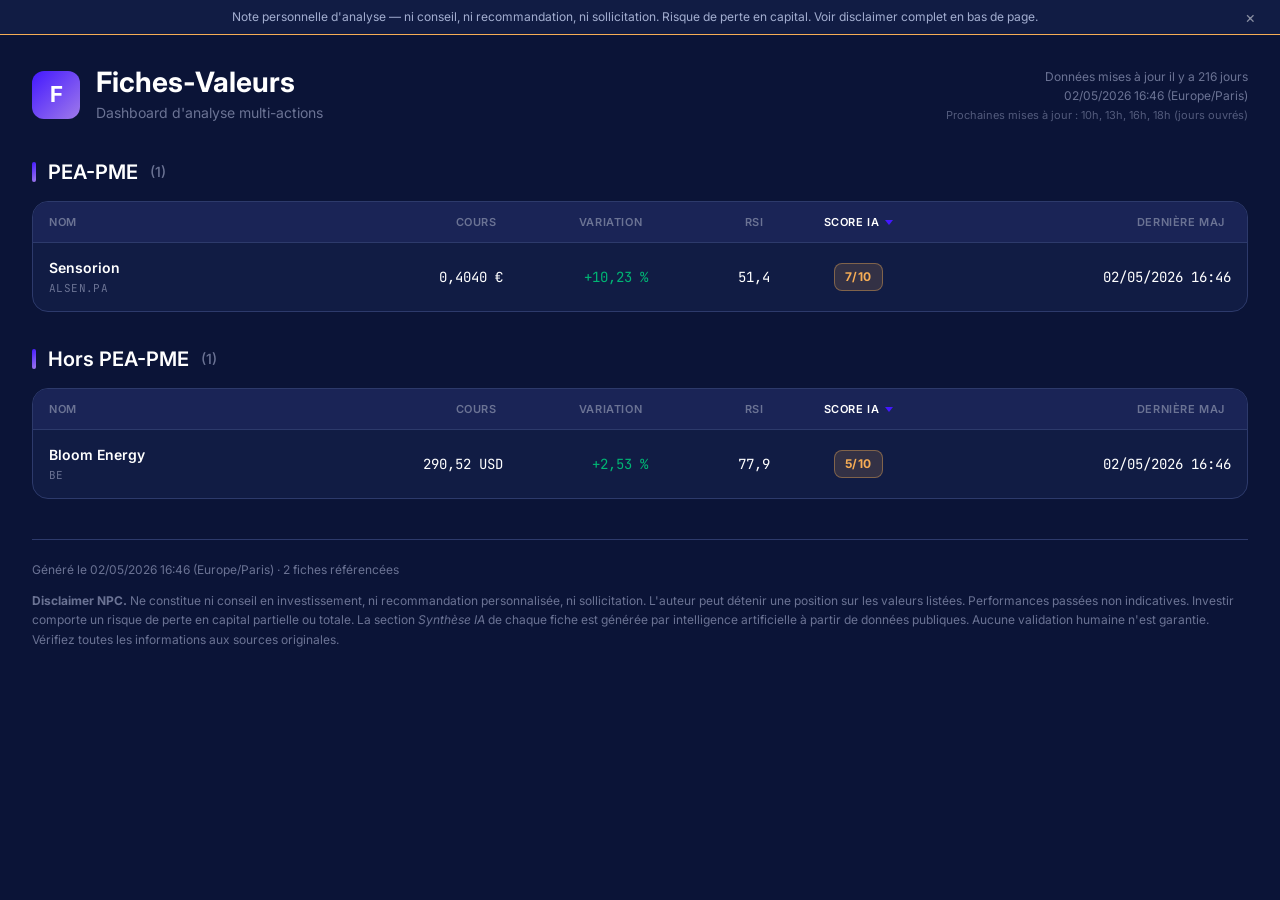
<file: docs/index.html>
<!doctype html>
<html lang="fr">
<head>
    <meta charset="utf-8">
    <meta name="viewport" content="width=device-width, initial-scale=1">
    <title>Fiches-Valeurs — Dashboard d'analyse</title>
    <link rel="icon" type="image/svg+xml" href="data:image/svg+xml,%3Csvg xmlns='http://www.w3.org/2000/svg' viewBox='0 0 100 100'%3E%3Crect width='100' height='100' rx='20' fill='%234318ff'/%3E%3Ctext x='50' y='68' font-family='Inter,sans-serif' font-size='60' font-weight='700' fill='white' text-anchor='middle'%3EF%3C/text%3E%3C/svg%3E">

    <link rel="preconnect" href="https://fonts.googleapis.com">
    <link rel="preconnect" href="https://fonts.gstatic.com" crossorigin>
    <link href="https://fonts.googleapis.com/css2?family=Inter:wght@400;500;600;700&family=JetBrains+Mono:wght@400;500;600;700&display=swap" rel="stylesheet">

    <link rel="stylesheet" href="style.css">
</head>
<body class="page-index">

<header class="disclaimer-top" id="disclaimer-top">
    <span class="disclaimer-top-text">Note personnelle d'analyse — ni conseil, ni recommandation, ni sollicitation. Risque de perte en capital. Voir disclaimer complet en bas de page.</span>
    <button class="disclaimer-top-close" id="disclaimer-top-close" type="button" aria-label="Fermer le bandeau">×</button>
</header>

<main class="index-main">
    <header class="index-header">
        <div class="index-logo">
            <div class="logo-mark">F</div>
            <div>
                <h1>Fiches-Valeurs</h1>
                <div class="index-subtitle">Dashboard d'analyse multi-actions</div>
            </div>
        </div>
        <div class="index-meta">
            <div id="updated-relative" data-iso="2026-05-02T16:46:59+02:00">Données mises à jour</div>
            <div class="updated">02/05/2026 16:46 (Europe/Paris)</div>
            <div class="next-updates">Prochaines mises à jour : 10h, 13h, 16h, 18h (jours ouvrés)</div>
        </div>
    </header>


    <section class="index-section">
        <h2><span class="acc"></span>PEA-PME <span class="count">(1)</span></h2>
            <table class="index-table">
        <thead>
            <tr>
                <th data-sort-key="nom" data-sort-type="text">Nom</th>
                <th data-sort-key="price" data-sort-type="num">Cours</th>
                <th data-sort-key="change" data-sort-type="num">Variation</th>
                <th data-sort-key="rsi" data-sort-type="num">RSI</th>
                <th data-sort-key="score" data-sort-type="num" class="sort-active sort-desc">Score IA</th>
                <th data-sort-key="updated" data-sort-type="text">Dernière maj</th>
            </tr>
        </thead>
        <tbody>
            <tr class="index-row" data-href="ALSEN.html">
                <td class="cell-name">
                    <div class="name-line">Sensorion</div>
                    <div class="name-ticker mono">ALSEN.PA</div>
                </td>
                <td class="cell-price mono" data-sort-value="0.404">0,4040 €</td>
                <td class="cell-change mono up" data-sort-value="10.231923601637117">+10,23 %</td>
                <td class="cell-rsi mono" data-sort-value="51.36990117070885">51,4</td>
                <td class="cell-score" data-sort-value="7">
                    <span class="score-pill score-modere">7/10</span>
                </td>
                <td class="cell-updated mono" data-sort-value="2026-05-02T16:46:59+02:00">02/05/2026 16:46</td>
            </tr>
        </tbody>
    </table>

    </section>

    <section class="index-section">
        <h2><span class="acc"></span>Hors PEA-PME <span class="count">(1)</span></h2>
            <table class="index-table">
        <thead>
            <tr>
                <th data-sort-key="nom" data-sort-type="text">Nom</th>
                <th data-sort-key="price" data-sort-type="num">Cours</th>
                <th data-sort-key="change" data-sort-type="num">Variation</th>
                <th data-sort-key="rsi" data-sort-type="num">RSI</th>
                <th data-sort-key="score" data-sort-type="num" class="sort-active sort-desc">Score IA</th>
                <th data-sort-key="updated" data-sort-type="text">Dernière maj</th>
            </tr>
        </thead>
        <tbody>
            <tr class="index-row" data-href="BE.html">
                <td class="cell-name">
                    <div class="name-line">Bloom Energy</div>
                    <div class="name-ticker mono">BE</div>
                </td>
                <td class="cell-price mono" data-sort-value="290.52">290,52 USD</td>
                <td class="cell-change mono up" data-sort-value="2.5268210050818634">+2,53 %</td>
                <td class="cell-rsi mono" data-sort-value="77.88611055232984">77,9</td>
                <td class="cell-score" data-sort-value="5">
                    <span class="score-pill score-modere">5/10</span>
                </td>
                <td class="cell-updated mono" data-sort-value="2026-05-02T16:46:59+02:00">02/05/2026 16:46</td>
            </tr>
        </tbody>
    </table>

    </section>

    <footer class="page-footer">
        <div>Généré le 02/05/2026 16:46 (Europe/Paris) · 2 fiches référencées</div>
        <div style="margin-top:12px">
            <strong>Disclaimer NPC.</strong> Ne constitue ni conseil en investissement, ni recommandation personnalisée, ni sollicitation. L'auteur peut détenir une position sur les valeurs listées. Performances passées non indicatives. Investir comporte un risque de perte en capital partielle ou totale. La section <em>Synthèse IA</em> de chaque fiche est générée par intelligence artificielle à partir de données publiques. Aucune validation humaine n'est garantie. Vérifiez toutes les informations aux sources originales.
        </div>
    </footer>
</main>

<script>
document.addEventListener('DOMContentLoaded', () => {
    // Bandeau disclaimer dismissable
    const DISCLAIMER_KEY = 'disclaimer-dismissed-v1';
    const banner = document.getElementById('disclaimer-top');
    const closeBtn = document.getElementById('disclaimer-top-close');
    if (banner && closeBtn) {
        try {
            if (localStorage.getItem(DISCLAIMER_KEY) === 'true') banner.classList.add('is-hidden');
        } catch (_) {}
        closeBtn.addEventListener('click', () => {
            banner.classList.add('is-hidden');
            try { localStorage.setItem(DISCLAIMER_KEY, 'true'); } catch (_) {}
        });
    }

    // Horodatage relatif
    const rel = document.getElementById('updated-relative');
    if (rel && rel.dataset.iso) {
        const generated = new Date(rel.dataset.iso);
        if (!isNaN(generated.getTime())) {
            const diffMin = Math.max(0, Math.floor((Date.now() - generated.getTime()) / 60000));
            let label;
            if (diffMin < 1)         label = 'Données mises à jour à l’instant';
            else if (diffMin < 60)   label = `Données mises à jour il y a ${diffMin} minute${diffMin > 1 ? 's' : ''}`;
            else if (diffMin < 1440) {
                const h = Math.floor(diffMin / 60);
                label = `Données mises à jour il y a ${h} heure${h > 1 ? 's' : ''}`;
            } else {
                const d = Math.floor(diffMin / 1440);
                label = `Données mises à jour il y a ${d} jour${d > 1 ? 's' : ''}`;
            }
            rel.textContent = label;
        }
    }

    // Lignes cliquables
    document.querySelectorAll('.index-row[data-href]').forEach(row => {
        row.addEventListener('click', () => {
            window.location.href = row.dataset.href;
        });
    });

    // Tri triable côté client
    document.querySelectorAll('table.index-table').forEach(table => {
        const tbody = table.querySelector('tbody');
        if (!tbody) return;
        const headers = table.querySelectorAll('thead th[data-sort-key]');
        headers.forEach((th, idx) => {
            th.addEventListener('click', () => {
                const isActive = th.classList.contains('sort-active');
                const wasDesc = th.classList.contains('sort-desc');
                headers.forEach(h => h.classList.remove('sort-active', 'sort-asc', 'sort-desc'));
                th.classList.add('sort-active');
                const desc = isActive ? !wasDesc : true;
                th.classList.add(desc ? 'sort-desc' : 'sort-asc');
                const type = th.dataset.sortType;
                const rows = Array.from(tbody.querySelectorAll('tr'));
                rows.sort((a, b) => {
                    const av = a.children[idx].dataset.sortValue ?? a.children[idx].textContent.trim();
                    const bv = b.children[idx].dataset.sortValue ?? b.children[idx].textContent.trim();
                    let cmp;
                    if (type === 'num') {
                        const an = parseFloat(av), bn = parseFloat(bv);
                        const aIsNaN = isNaN(an), bIsNaN = isNaN(bn);
                        if (aIsNaN && bIsNaN) cmp = 0;
                        else if (aIsNaN) cmp = 1;
                        else if (bIsNaN) cmp = -1;
                        else cmp = an - bn;
                    } else {
                        cmp = av.localeCompare(bv, 'fr', { sensitivity: 'base' });
                    }
                    return desc ? -cmp : cmp;
                });
                rows.forEach(r => tbody.appendChild(r));
            });
        });
    });
});
</script>

</body>
</html>
</file>
<file: docs/style.css>
/* ============================================================
   Fiches Valeurs PEA-PME — design system
   Palette dark only, optimisé finance
   ============================================================ */

:root {
    /* Surfaces */
    --bg:               #0b1437;
    --surface:          #111c44;
    --surface-elevated: #1a2456;
    --border:           #2d3a6b;

    /* Texte */
    --text-1: #ffffff;
    --text-2: #a3aed0;
    --text-3: #6b7394;

    /* Accents */
    --accent: #4318ff;

    /* Gradients KPIs */
    --grad-1: linear-gradient(135deg, #4318ff 0%, #9f7aea 100%);
    --grad-2: linear-gradient(135deg, #0075ff 0%, #00d4ff 100%);
    --grad-3: linear-gradient(135deg, #01b574 0%, #17ad37 100%);
    --grad-4: linear-gradient(135deg, #ff8c00 0%, #ffb547 100%);

    /* Sémantique */
    --up:      #01b574;
    --down:    #e31a1a;
    --neutral: #f6ad55;

    /* Catégories alertes */
    --cat-catalyseur: #00d4ff;
    --cat-risque:     #e31a1a;
    --cat-moat:       #4318ff;
    --cat-finance:    #01b574;
    --cat-pipeline:   #ff8c00;

    /* Layout */
    --sidebar-w: 260px;
    --radius-card: 16px;
    --radius-sm: 8px;
    --shadow-card: 0 4px 24px rgba(0, 0, 0, 0.2);

    /* Typo */
    --font-sans: 'Inter', -apple-system, BlinkMacSystemFont, 'Segoe UI', Roboto, sans-serif;
    --font-mono: 'JetBrains Mono', 'SF Mono', Menlo, Consolas, monospace;
}

/* ------------------------------------------------------------ */
/* Reset                                                         */
/* ------------------------------------------------------------ */
*, *::before, *::after { box-sizing: border-box; }
html, body { margin: 0; padding: 0; }

/* Scrollbars — global, dark theme */
html { scrollbar-width: thin; scrollbar-color: #2d3a6b #0b1437; }
::-webkit-scrollbar { width: 8px; height: 8px; }
::-webkit-scrollbar-track { background: #0b1437; }
::-webkit-scrollbar-thumb { background: #2d3a6b; border-radius: 4px; }
::-webkit-scrollbar-thumb:hover { background: #4318ff; }
::-webkit-scrollbar-corner { background: #0b1437; }

body {
    font-family: var(--font-sans);
    font-size: 14px;
    line-height: 1.5;
    color: var(--text-1);
    background: var(--bg);
    -webkit-font-smoothing: antialiased;
    -moz-osx-font-smoothing: grayscale;
}
a { color: inherit; text-decoration: none; }
button { font-family: inherit; cursor: pointer; border: 0; background: none; color: inherit; }
img, svg { display: block; max-width: 100%; }
table { border-collapse: collapse; width: 100%; }

.mono {
    font-family: var(--font-mono);
    font-variant-numeric: tabular-nums;
}

/* ------------------------------------------------------------ */
/* Disclaimer bandeau haut                                       */
/* ------------------------------------------------------------ */
.disclaimer-top {
    position: sticky;
    top: 0;
    z-index: 100;
    display: grid;
    grid-template-columns: 1fr auto;
    align-items: center;
    background: #111c44;
    border-bottom: 1px solid #f6ad55;
    padding: 8px 24px;
}
.disclaimer-top-text {
    text-align: center;
    color: #a3aed0;
    font-size: 12px;
    font-weight: 400;
}
.disclaimer-top-close {
    justify-self: end;
    background: transparent;
    border: none;
    color: inherit;
    font-size: 16px;
    line-height: 1;
    padding: 0;
    margin: 0;
    cursor: pointer;
    opacity: 0.5;
    transition: opacity 0.15s ease;
}
.disclaimer-top-close:hover {
    opacity: 1;
}
.disclaimer-top.is-hidden {
    display: none;
}

/* ------------------------------------------------------------ */
/* Layout général                                                */
/* ------------------------------------------------------------ */
.app {
    display: grid;
    grid-template-columns: var(--sidebar-w) 1fr;
    min-height: 100vh;
}

/* ------------------------------------------------------------ */
/* Sidebar                                                       */
/* ------------------------------------------------------------ */
.sidebar {
    background: var(--surface);
    border-right: 1px solid var(--border);
    padding: 24px 16px;
    position: sticky;
    top: 0;
    height: 100vh;
    display: flex;
    flex-direction: column;
    gap: 32px;
}

.sidebar-logo {
    display: flex;
    align-items: center;
    gap: 12px;
    padding: 0 8px;
}
.sidebar-logo .logo-mark {
    width: 36px;
    height: 36px;
    border-radius: 10px;
    background: var(--grad-1);
    display: grid;
    place-items: center;
    font-weight: 700;
    font-size: 16px;
}
.sidebar-logo .logo-text {
    font-weight: 600;
    font-size: 14px;
    line-height: 1.2;
}
.sidebar-logo .logo-text small {
    display: block;
    color: var(--text-3);
    font-weight: 400;
    font-size: 11px;
    margin-top: 2px;
}

.sidebar-section-label {
    color: var(--text-3);
    font-size: 11px;
    font-weight: 600;
    letter-spacing: 1.2px;
    text-transform: uppercase;
    padding: 0 8px;
    margin-bottom: 8px;
}

.meta-list {
    list-style: none;
    margin: 0;
    padding: 0;
    display: flex;
    flex-direction: column;
    gap: 10px;
}
.meta-list li {
    display: flex;
    justify-content: space-between;
    gap: 8px;
    padding: 0 8px;
    font-size: 13px;
}
.meta-list li .k { color: var(--text-3); }
.meta-list li .v { color: var(--text-1); font-weight: 500; text-align: right; }
.meta-list li .v.mono { font-size: 12.5px; }

.badge-pea {
    display: inline-block;
    padding: 3px 8px;
    border-radius: var(--radius-sm);
    font-size: 11px;
    font-weight: 600;
    background: rgba(1, 181, 116, 0.15);
    color: var(--up);
    border: 1px solid rgba(1, 181, 116, 0.3);
}

.nav { display: flex; flex-direction: column; gap: 2px; }
.nav a {
    display: flex;
    align-items: center;
    gap: 10px;
    padding: 9px 12px;
    border-radius: var(--radius-sm);
    color: var(--text-2);
    font-size: 13px;
    transition: all 0.2s ease;
}
.nav a:hover { background: var(--surface-elevated); color: var(--text-1); }
.nav a.active { background: var(--surface-elevated); color: var(--text-1); font-weight: 500; }
.nav a .dot {
    width: 6px;
    height: 6px;
    border-radius: 50%;
    background: var(--text-3);
}
.nav a.active .dot { background: var(--accent); box-shadow: 0 0 8px var(--accent); }

.links a {
    display: flex;
    align-items: center;
    gap: 10px;
    padding: 8px 12px;
    border-radius: var(--radius-sm);
    color: var(--text-2);
    font-size: 13px;
    transition: all 0.2s ease;
}
.links a:hover { color: var(--text-1); background: var(--surface-elevated); }
.links a .arr { color: var(--text-3); font-size: 11px; margin-left: auto; }

/* ------------------------------------------------------------ */
/* Main content                                                  */
/* ------------------------------------------------------------ */
.main {
    padding: 24px 32px 48px 32px;
    max-width: 100%;
    overflow-x: hidden;
}

.section { margin-top: 24px; }
.section-title {
    font-size: 22px;
    font-weight: 600;
    margin: 0 0 16px 0;
    display: flex;
    align-items: center;
    gap: 12px;
}
.section-title .acc {
    width: 4px;
    height: 22px;
    background: var(--grad-1);
    border-radius: 2px;
}

/* Header */
.page-header {
    display: flex;
    align-items: center;
    justify-content: space-between;
    gap: 32px;
    background: var(--surface);
    border: 1px solid var(--border);
    border-radius: var(--radius-card);
    padding: 24px 28px;
}
.page-header .title h1 {
    font-size: 32px;
    font-weight: 700;
    margin: 0;
    line-height: 1.1;
}
.page-header .title .ticker {
    margin-top: 6px;
    color: var(--text-2);
    font-size: 14px;
    display: flex;
    align-items: center;
    gap: 8px;
}
.page-header .title .ticker .pill {
    background: var(--surface-elevated);
    padding: 3px 10px;
    border-radius: var(--radius-sm);
    border: 1px solid var(--border);
    font-size: 12px;
    font-weight: 500;
    letter-spacing: 0.4px;
}
.page-header .title .updated {
    margin-top: 10px;
    color: var(--text-3);
    font-size: 12px;
}
.page-header .title .next-updates {
    margin-top: 4px;
    color: var(--text-3);
    font-size: 11px;
    opacity: 0.75;
}

.spark-wrap {
    display: flex;
    flex-direction: column;
    align-items: flex-end;
    gap: 6px;
}
.spark-wrap .label {
    font-size: 11px;
    color: var(--text-3);
    text-transform: uppercase;
    letter-spacing: 1px;
}
.spark-wrap canvas {
    width: 160px;
    height: 48px;
}
.spark-wrap .delta {
    font-size: 13px;
    font-weight: 600;
}
.spark-wrap .delta.up   { color: var(--up); }
.spark-wrap .delta.down { color: var(--down); }

/* ------------------------------------------------------------ */
/* KPIs principaux (gradients)                                   */
/* ------------------------------------------------------------ */
.kpi-grid {
    display: grid;
    grid-template-columns: repeat(4, 1fr);
    gap: 16px;
}
.kpi-card {
    border-radius: var(--radius-card);
    padding: 20px 22px;
    min-height: 140px;
    color: #ffffff;
    box-shadow: var(--shadow-card);
    display: flex;
    flex-direction: column;
    justify-content: space-between;
    position: relative;
    overflow: hidden;
}
.kpi-live-link {
    display: inline-block;
    align-self: flex-start;
    margin-top: 12px;
    padding: 6px 12px;
    font-size: 11px;
    color: rgba(255, 255, 255, 0.7);
    background: rgba(255, 255, 255, 0.1);
    border: 1px solid rgba(255, 255, 255, 0.2);
    border-radius: 6px;
    text-decoration: none;
    transition: all 0.2s ease;
}
.kpi-live-link:hover {
    color: #ffffff;
    background: rgba(255, 255, 255, 0.2);
    border-color: rgba(255, 255, 255, 0.4);
}
.kpi-card.g1 { background: var(--grad-1); }
.kpi-card.g2 { background: var(--grad-2); }
.kpi-card.g3 { background: var(--grad-3); }
.kpi-card.g4 { background: var(--grad-4); }

.kpi-card .kpi-label {
    color: rgba(255, 255, 255, 0.75);
    font-size: 12px;
    text-transform: uppercase;
    letter-spacing: 1px;
    font-weight: 600;
}
.kpi-card .kpi-value {
    font-family: var(--font-mono);
    font-variant-numeric: tabular-nums;
    font-size: 36px;
    font-weight: 700;
    line-height: 1;
    letter-spacing: -0.5px;
}
.kpi-card .kpi-sub {
    font-size: 13px;
    color: rgba(255, 255, 255, 0.85);
    display: flex;
    align-items: center;
    gap: 6px;
}
.kpi-card .kpi-sub.up::before   { content: '▲'; font-size: 9px; }
.kpi-card .kpi-sub.down::before { content: '▼'; font-size: 9px; }

/* ------------------------------------------------------------ */
/* KPIs secondaires (sombres)                                    */
/* ------------------------------------------------------------ */
.kpi-grid-sec {
    display: grid;
    grid-template-columns: repeat(4, 1fr);
    gap: 16px;
}
.kpi-card-sec {
    background: var(--surface);
    border: 1px solid var(--border);
    border-radius: var(--radius-card);
    padding: 18px 20px;
    display: flex;
    align-items: center;
    gap: 14px;
}
.kpi-card-sec .icon {
    width: 40px;
    height: 40px;
    flex: 0 0 40px;
    border-radius: 12px;
    display: grid;
    place-items: center;
    font-size: 16px;
    color: #ffffff;
}
.kpi-card-sec .icon.i1 { background: rgba(67, 24, 255, 0.18); color: #9f7aea; }
.kpi-card-sec .icon.i2 { background: rgba(0, 117, 255, 0.18); color: #00d4ff; }
.kpi-card-sec .icon.i3 { background: rgba(1, 181, 116, 0.18); color: var(--up); }
.kpi-card-sec .icon.i4 { background: rgba(227, 26, 26, 0.18); color: var(--down); }

.kpi-card-sec .body { display: flex; flex-direction: column; gap: 2px; min-width: 0; }
.kpi-card-sec .body .lbl {
    font-size: 11px;
    color: var(--text-3);
    text-transform: uppercase;
    letter-spacing: 1px;
    font-weight: 600;
}
.kpi-card-sec .body .val {
    font-family: var(--font-mono);
    font-variant-numeric: tabular-nums;
    font-size: 20px;
    font-weight: 600;
    color: var(--text-1);
}

/* ------------------------------------------------------------ */
/* Card générique                                                */
/* ------------------------------------------------------------ */
.card {
    background: var(--surface);
    border: 1px solid var(--border);
    border-radius: var(--radius-card);
    padding: 20px 22px;
    box-shadow: var(--shadow-card);
}
.card-header {
    display: flex;
    justify-content: space-between;
    align-items: center;
    margin-bottom: 16px;
}
.card-header h3 {
    margin: 0;
    font-size: 16px;
    font-weight: 600;
}
.card-header .meta {
    color: var(--text-3);
    font-size: 12px;
}

.chart-wrap {
    position: relative;
    padding-top: 16px;
}
.chart-wrap.h-320 { height: calc(320px + 16px); }
.chart-wrap.h-220 { height: calc(220px + 16px); }

/* Trio de cards : fibo / volumes / jauge */
.trio-grid {
    display: grid;
    grid-template-columns: repeat(3, 1fr);
    gap: 16px;
}

/* Tableau Fibonacci */
.fibo {
    width: 100%;
    border-collapse: separate;
    border-spacing: 0;
    font-size: 13px;
}
.fibo th, .fibo td {
    padding: 10px 8px;
    text-align: left;
    border-bottom: 1px solid var(--border);
    white-space: nowrap;
}
.fibo th {
    color: var(--text-3);
    font-size: 11px;
    text-transform: uppercase;
    letter-spacing: 0.6px;
    font-weight: 600;
}
.fibo td:nth-child(2),
.fibo td:nth-child(3) { font-family: var(--font-mono); font-variant-numeric: tabular-nums; text-align: right; }
.fibo th:nth-child(2),
.fibo th:nth-child(3) { text-align: right; }
.fibo tr.current td {
    background: rgba(67, 24, 255, 0.15);
    font-weight: 600;
}
.fibo tr:last-child td { border-bottom: 0; }
.fibo .tag {
    display: inline-block;
    padding: 2px 8px;
    border-radius: var(--radius-sm);
    font-size: 11px;
    font-weight: 600;
    border: 1px solid;
}
.fibo .tag.res { color: var(--down); border-color: rgba(227, 26, 26, 0.4); background: rgba(227, 26, 26, 0.08); }
.fibo .tag.sup { color: var(--up);   border-color: rgba(1, 181, 116, 0.4); background: rgba(1, 181, 116, 0.08); }
.fibo .tag.now { color: var(--accent); border-color: rgba(67, 24, 255, 0.6); background: rgba(67, 24, 255, 0.18); }

/* Jauge 52w */
.gauge {
    display: flex;
    flex-direction: column;
    gap: 24px;
    height: 100%;
    justify-content: center;
}
.gauge .gauge-bar {
    position: relative;
    height: 12px;
    border-radius: 6px;
    background: linear-gradient(90deg, var(--down) 0%, var(--neutral) 50%, var(--up) 100%);
    margin: 24px 0 32px 0;
}
.gauge .gauge-cursor {
    position: absolute;
    top: -6px;
    width: 24px;
    height: 24px;
    background: var(--text-1);
    border-radius: 50%;
    border: 3px solid var(--accent);
    box-shadow: 0 0 0 4px rgba(67, 24, 255, 0.25);
    transform: translateX(-50%);
}
.gauge .gauge-cursor::after {
    content: attr(data-pct);
    position: absolute;
    top: -28px;
    left: 50%;
    transform: translateX(-50%);
    font-family: var(--font-mono);
    font-variant-numeric: tabular-nums;
    font-size: 12px;
    color: var(--text-1);
    background: var(--surface-elevated);
    padding: 2px 8px;
    border-radius: var(--radius-sm);
    border: 1px solid var(--border);
    white-space: nowrap;
}
.gauge .gauge-edges {
    display: flex;
    justify-content: space-between;
    font-size: 12px;
    color: var(--text-3);
}
.gauge .gauge-edges .v {
    font-family: var(--font-mono);
    font-variant-numeric: tabular-nums;
    color: var(--text-1);
    font-size: 13px;
    font-weight: 500;
    margin-top: 2px;
    display: block;
}
.gauge .gauge-summary {
    text-align: center;
    color: var(--text-2);
    font-size: 13px;
    line-height: 1.6;
}
.gauge .gauge-summary b { color: var(--text-1); }

/* ------------------------------------------------------------ */
/* Alertes éditoriales                                           */
/* ------------------------------------------------------------ */
.alerts-grid {
    display: grid;
    grid-template-columns: repeat(2, 1fr);
    gap: 16px;
}
.alert-card {
    background: var(--surface);
    border: 1px solid var(--border);
    border-left: 3px solid var(--accent);
    border-radius: var(--radius-card);
    padding: 18px 22px;
    box-shadow: var(--shadow-card);
}
.alert-card.cat-catalyseur { border-left-color: var(--cat-catalyseur); }
.alert-card.cat-risque     { border-left-color: var(--cat-risque); }
.alert-card.cat-moat       { border-left-color: var(--cat-moat); }
.alert-card.cat-finance    { border-left-color: var(--cat-finance); }
.alert-card.cat-pipeline   { border-left-color: var(--cat-pipeline); }

.alert-card .cat-badge {
    display: inline-block;
    padding: 3px 10px;
    border-radius: var(--radius-sm);
    font-size: 10px;
    font-weight: 700;
    letter-spacing: 1px;
    text-transform: uppercase;
    margin-bottom: 10px;
}
.alert-card.cat-catalyseur .cat-badge { color: var(--cat-catalyseur); background: rgba(0, 212, 255, 0.12); }
.alert-card.cat-risque     .cat-badge { color: var(--cat-risque);     background: rgba(227, 26, 26, 0.12); }
.alert-card.cat-moat       .cat-badge { color: #9f7aea;               background: rgba(67, 24, 255, 0.18); }
.alert-card.cat-finance    .cat-badge { color: var(--cat-finance);    background: rgba(1, 181, 116, 0.12); }
.alert-card.cat-pipeline   .cat-badge { color: var(--cat-pipeline);   background: rgba(255, 140, 0, 0.12); }

.alert-card h3 {
    margin: 0 0 10px 0;
    font-size: 16px;
    font-weight: 600;
}
.alert-card p {
    margin: 0 0 8px 0;
    color: var(--text-2);
    font-size: 13.5px;
    line-height: 1.65;
}
.alert-card p:last-child { margin-bottom: 0; }

/* ------------------------------------------------------------ */
/* Pipeline tableau                                              */
/* ------------------------------------------------------------ */
.pipeline-table {
    width: 100%;
    font-size: 13px;
}
.pipeline-table th, .pipeline-table td {
    padding: 12px 14px;
    text-align: left;
    border-bottom: 1px solid var(--border);
}
.pipeline-table th {
    color: var(--text-3);
    font-size: 11px;
    text-transform: uppercase;
    letter-spacing: 0.6px;
    font-weight: 600;
}
.pipeline-table tr:last-child td { border-bottom: 0; }
.pipeline-table .stade-pill {
    display: inline-block;
    padding: 3px 10px;
    border-radius: var(--radius-sm);
    font-size: 11px;
    font-weight: 600;
    border: 1px solid var(--border);
    background: var(--surface-elevated);
    color: var(--text-2);
}
.pipeline-table .stade-pill.p1 { color: #9f7aea; border-color: rgba(159, 122, 234, 0.4); background: rgba(67, 24, 255, 0.12); }
.pipeline-table .stade-pill.p2 { color: var(--cat-catalyseur); border-color: rgba(0, 212, 255, 0.4); background: rgba(0, 212, 255, 0.08); }
.pipeline-table .stade-pill.preclin { color: var(--neutral); border-color: rgba(246, 173, 85, 0.4); background: rgba(246, 173, 85, 0.08); }
.pipeline-table .stade-pill.disc { color: var(--text-3); }

/* ------------------------------------------------------------ */
/* Perspectives                                                  */
/* ------------------------------------------------------------ */
.persp-grid {
    display: grid;
    grid-template-columns: repeat(3, 1fr);
    gap: 16px;
}
.persp-card {
    background: var(--surface);
    border: 1px solid var(--border);
    border-radius: var(--radius-card);
    padding: 22px 24px;
    box-shadow: var(--shadow-card);
}
.persp-card .head {
    display: flex;
    justify-content: space-between;
    align-items: center;
    margin-bottom: 16px;
}
.persp-card .head h3 {
    margin: 0;
    font-size: 16px;
    font-weight: 600;
}
.persp-card .head .horizon {
    font-size: 11px;
    color: var(--text-3);
    text-transform: uppercase;
    letter-spacing: 0.8px;
    background: var(--surface-elevated);
    border: 1px solid var(--border);
    padding: 3px 8px;
    border-radius: var(--radius-sm);
}
.persp-card ul { list-style: none; margin: 0; padding: 0; }
.persp-card li {
    display: flex;
    gap: 10px;
    align-items: flex-start;
    padding: 8px 0;
    color: var(--text-2);
    font-size: 13.5px;
    line-height: 1.5;
    border-bottom: 1px solid var(--border);
}
.persp-card li:last-child { border-bottom: 0; }
.persp-card li::before {
    content: '';
    width: 6px;
    height: 6px;
    border-radius: 50%;
    background: var(--accent);
    margin-top: 8px;
    flex: 0 0 6px;
}
.persp-card.ct .head h3::before { content: 'CT '; color: var(--up); }
.persp-card.mt .head h3::before { content: 'MT '; color: var(--neutral); }
.persp-card.lt .head h3::before { content: 'LT '; color: var(--cat-catalyseur); }
.persp-card.ct li::before { background: var(--up); }
.persp-card.mt li::before { background: var(--neutral); }
.persp-card.lt li::before { background: var(--cat-catalyseur); }

/* ------------------------------------------------------------ */
/* Avis personnel                                                */
/* ------------------------------------------------------------ */
.avis {
    background: var(--surface);
    border: 1px solid var(--border);
    border-radius: var(--radius-card);
    padding: 32px 36px;
    box-shadow: var(--shadow-card);
    display: grid;
    grid-template-columns: auto 1fr auto;
    gap: 32px;
    align-items: center;
}
.avis .note {
    font-family: var(--font-mono);
    font-variant-numeric: tabular-nums;
    font-size: 96px;
    font-weight: 700;
    line-height: 0.9;
    background: linear-gradient(135deg, #4318ff 0%, #00d4ff 100%);
    -webkit-background-clip: text;
    background-clip: text;
    -webkit-text-fill-color: transparent;
    letter-spacing: -3px;
}
.avis .note .denom {
    color: var(--text-3);
    font-size: 28px;
    font-weight: 500;
    -webkit-text-fill-color: var(--text-3);
    letter-spacing: 0;
}
.avis .body .label {
    font-size: 11px;
    color: var(--text-3);
    text-transform: uppercase;
    letter-spacing: 1.2px;
    font-weight: 600;
    margin-bottom: 10px;
}
.avis .body .text {
    color: var(--text-2);
    font-size: 14px;
    line-height: 1.7;
}
.avis .body .text p { margin: 0 0 8px 0; }
.avis .body .text p:last-child { margin-bottom: 0; }
.avis .intensite {
    align-self: flex-start;
    padding: 6px 14px;
    border-radius: var(--radius-sm);
    font-size: 12px;
    font-weight: 700;
    letter-spacing: 1px;
    text-transform: uppercase;
}
.avis .intensite.fort     { color: var(--up);      background: rgba(1, 181, 116, 0.15);   border: 1px solid rgba(1, 181, 116, 0.4); }
.avis .intensite.modere   { color: var(--neutral); background: rgba(246, 173, 85, 0.15);  border: 1px solid rgba(246, 173, 85, 0.4); }
.avis .intensite.faible   { color: var(--down);    background: rgba(227, 26, 26, 0.15);   border: 1px solid rgba(227, 26, 26, 0.4); }

/* ------------------------------------------------------------ */
/* Synthèse IA                                                   */
/* ------------------------------------------------------------ */
.section-subtitle {
    color: var(--text-3);
    font-size: 13px;
    font-weight: 400;
    margin: -8px 0 16px 16px;
    line-height: 1.5;
}

.ia-banner {
    display: flex;
    align-items: flex-start;
    gap: 10px;
    background: #1a2456;
    border-left: 3px solid #4318ff;
    padding: 12px 16px;
    border-radius: var(--radius-sm);
    margin-bottom: 18px;
    color: #a3aed0;
    font-size: 12px;
    line-height: 1.5;
}
.ia-banner-icon {
    font-size: 14px;
    line-height: 1.4;
    flex-shrink: 0;
}
.ia-banner-text { flex: 1; }

.synthese-ia .intensite {
    display: flex;
    flex-direction: column;
    align-items: center;
    gap: 4px;
    padding: 10px 16px;
}
.synthese-ia .intensite .intensite-label {
    font-size: 10px;
    letter-spacing: 1.2px;
    opacity: 0.85;
}
.synthese-ia .intensite .intensite-value {
    font-size: 13px;
    letter-spacing: 1px;
}

.factors-grid {
    display: grid;
    grid-template-columns: 1fr 1fr;
    gap: 20px;
    margin-top: 20px;
}
.factors-col {
    background: rgba(255, 255, 255, 0.02);
    border: 1px solid var(--border);
    border-radius: var(--radius-sm);
    padding: 14px 16px;
}
.factors-head {
    font-size: 11px;
    font-weight: 600;
    text-transform: uppercase;
    letter-spacing: 1px;
    margin-bottom: 10px;
    display: flex;
    align-items: center;
    gap: 8px;
}
.factors-arrow {
    font-size: 14px;
    line-height: 1;
}
.factors-col ul {
    margin: 0;
    padding: 0;
    list-style: none;
}
.factors-col li {
    position: relative;
    padding-left: 16px;
    color: var(--text-2);
    font-size: 13px;
    line-height: 1.55;
    margin-bottom: 6px;
}
.factors-col li:last-child { margin-bottom: 0; }
.factors-col li::before {
    content: '';
    position: absolute;
    left: 0;
    top: 8px;
    width: 6px;
    height: 6px;
    border-radius: 50%;
}
.factors-pos .factors-head { color: var(--up); }
.factors-pos li::before     { background: var(--up); }
.factors-neg .factors-head { color: var(--down); }
.factors-neg li::before     { background: var(--down); }

.synthese-ia .gen-date {
    margin-top: 18px;
    color: var(--text-3);
    font-size: 11px;
    font-style: italic;
}

/* ------------------------------------------------------------ */
/* Footer                                                        */
/* ------------------------------------------------------------ */
.page-footer {
    margin-top: 32px;
    padding: 24px 0 0 0;
    border-top: 1px solid var(--border);
    color: var(--text-3);
    font-size: 12px;
    line-height: 1.7;
}
.page-footer .row {
    display: flex;
    justify-content: space-between;
    gap: 24px;
    flex-wrap: wrap;
}
.page-footer .sources strong { color: var(--text-2); }

/* Marqueur auto : pastille discrète en haut-droite des cards */
.auto-mark {
    position: absolute;
    top: 12px;
    right: 14px;
    width: 12px;
    height: 12px;
    border-radius: 50%;
    background: currentColor;
    opacity: 0.4;
    cursor: help;
    transition: opacity 0.2s ease;
    margin-left: 12px;
}
.auto-mark:hover { opacity: 0.85; }

/* Conteneurs qui hébergent la pastille doivent être positionnés */
.kpi-card, .kpi-card-sec, .card, .alert-card { position: relative; }

/* Réserve d'espace à droite pour garantir ≥ 12 px entre tout texte
   adjacent et la pastille auto-mark (right:14px + largeur 12px → zone
   "occupée" 26 px à partir du bord droit). 38px = 26 + 12 de marge. */
.kpi-card,
.kpi-card-sec,
.card,
.alert-card { padding-right: 38px; }

/* ------------------------------------------------------------ */
/* Mobile burger                                                 */
/* ------------------------------------------------------------ */
.burger {
    display: none;
    position: fixed;
    top: 12px;
    left: 12px;
    z-index: 50;
    background: var(--surface);
    border: 1px solid var(--border);
    border-radius: var(--radius-sm);
    width: 40px;
    height: 40px;
    align-items: center;
    justify-content: center;
}
.burger span {
    width: 18px;
    height: 2px;
    background: var(--text-1);
    position: relative;
}
.burger span::before, .burger span::after {
    content: '';
    position: absolute;
    left: 0;
    width: 18px;
    height: 2px;
    background: var(--text-1);
}
.burger span::before { top: -6px; }
.burger span::after  { top:  6px; }

/* ------------------------------------------------------------ */
/* Breadcrumb (en-tête de fiche, sous le disclaimer)            */
/* ------------------------------------------------------------ */
.breadcrumb {
    background: var(--bg);
    padding: 10px 24px;
    border-bottom: 1px solid var(--border);
    font-size: 12px;
}
.breadcrumb a {
    color: var(--text-2);
    text-decoration: none;
    transition: color 0.15s ease;
}
.breadcrumb a:hover { color: var(--text-1); }

/* ------------------------------------------------------------ */
/* Page index (multi-fiches)                                     */
/* ------------------------------------------------------------ */
body.page-index {
    background: var(--bg);
}
.index-main {
    max-width: 1280px;
    margin: 0 auto;
    padding: 32px 32px 48px 32px;
}
.index-header {
    display: flex;
    align-items: flex-start;
    justify-content: space-between;
    gap: 24px;
    margin-bottom: 32px;
    flex-wrap: wrap;
}
.index-logo {
    display: flex;
    align-items: center;
    gap: 16px;
}
.index-logo .logo-mark {
    width: 48px;
    height: 48px;
    border-radius: 12px;
    background: var(--grad-1);
    color: #fff;
    font-size: 22px;
    font-weight: 700;
    display: grid;
    place-items: center;
    flex-shrink: 0;
}
.index-logo h1 {
    margin: 0;
    font-size: 28px;
    font-weight: 700;
    line-height: 1.1;
}
.index-subtitle {
    color: var(--text-3);
    font-size: 14px;
    margin-top: 4px;
}
.index-meta {
    text-align: right;
    color: var(--text-3);
    font-size: 12px;
    line-height: 1.6;
}
.index-meta .updated { color: var(--text-3); }
.index-meta .next-updates { font-size: 11px; opacity: 0.75; margin-top: 2px; }

.index-section {
    margin-top: 32px;
}
.index-section h2 {
    font-size: 20px;
    font-weight: 600;
    margin: 0 0 14px 0;
    display: flex;
    align-items: center;
    gap: 12px;
}
.index-section h2 .acc {
    width: 4px;
    height: 20px;
    background: var(--grad-1);
    border-radius: 2px;
}
.index-section h2 .count {
    color: var(--text-3);
    font-weight: 500;
    font-size: 14px;
}
.index-empty {
    color: var(--text-3);
    font-size: 14px;
    background: var(--surface);
    border: 1px dashed var(--border);
    border-radius: var(--radius-card);
    padding: 24px;
    margin: 0;
    text-align: center;
}

.index-table {
    width: 100%;
    table-layout: fixed;
    border-collapse: separate;
    border-spacing: 0;
    background: var(--surface);
    border: 1px solid var(--border);
    border-radius: var(--radius-card);
    overflow: hidden;
    font-size: 14px;
}
/* Largeurs fixes pour aligner les 2 tableaux PEA-PME et Hors PEA-PME,
   indépendamment du contenu (devises € vs USD, longueurs variables). */
.index-table th:nth-child(1),
.index-table td:nth-child(1) { width: 25%; }
.index-table th:nth-child(2),
.index-table td:nth-child(2) { width: 15%; text-align: right; }
.index-table th:nth-child(3),
.index-table td:nth-child(3) { width: 12%; text-align: right; }
.index-table th:nth-child(4),
.index-table td:nth-child(4) { width: 10%; text-align: right; }
.index-table th:nth-child(5),
.index-table td:nth-child(5) { width: 12%; text-align: center; }
.index-table th:nth-child(6),
.index-table td:nth-child(6) { width: 26%; text-align: right; }
.index-table thead th {
    text-align: left;
    background: var(--surface-elevated);
    color: var(--text-3);
    font-size: 11px;
    text-transform: uppercase;
    letter-spacing: 0.6px;
    font-weight: 600;
    padding: 12px 16px;
    border-bottom: 1px solid var(--border);
    cursor: pointer;
    user-select: none;
    position: relative;
    transition: color 0.15s ease, background 0.15s ease;
}
.index-table thead th:hover {
    color: var(--text-1);
    background: rgba(67, 24, 255, 0.10);
}
.index-table thead th::after {
    content: '';
    display: inline-block;
    width: 0;
    height: 0;
    margin-left: 6px;
    vertical-align: middle;
    opacity: 0;
    transition: opacity 0.15s ease;
}
.index-table thead th.sort-active { color: var(--text-1); }
.index-table thead th.sort-asc::after {
    opacity: 1;
    border-left: 4px solid transparent;
    border-right: 4px solid transparent;
    border-bottom: 5px solid var(--accent);
}
.index-table thead th.sort-desc::after {
    opacity: 1;
    border-left: 4px solid transparent;
    border-right: 4px solid transparent;
    border-top: 5px solid var(--accent);
}

.index-table tbody td {
    padding: 14px 16px;
    border-bottom: 1px solid var(--border);
    color: var(--text-2);
}
.index-table tbody tr:last-child td { border-bottom: 0; }
.index-table tbody tr.index-row {
    cursor: pointer;
    transition: background 0.15s ease;
}
.index-table tbody tr.index-row:hover {
    background: rgba(67, 24, 255, 0.10);
}
.index-table .cell-name .name-line {
    color: var(--text-1);
    font-weight: 600;
    font-size: 14px;
}
.index-table .cell-name .name-ticker {
    color: var(--text-3);
    font-size: 11px;
    margin-top: 2px;
    letter-spacing: 0.4px;
}
.index-table .cell-price,
.index-table .cell-rsi,
.index-table .cell-updated {
    color: var(--text-1);
}
.index-table .cell-change.up   { color: var(--up); }
.index-table .cell-change.down { color: var(--down); }

.score-pill {
    display: inline-block;
    padding: 4px 10px;
    border-radius: var(--radius-sm);
    font-size: 12px;
    font-weight: 700;
    letter-spacing: 0.5px;
    border: 1px solid;
}
.score-pill.score-fort   { color: var(--up);      background: rgba(1, 181, 116, 0.15);  border-color: rgba(1, 181, 116, 0.4); }
.score-pill.score-modere { color: var(--neutral); background: rgba(246, 173, 85, 0.15); border-color: rgba(246, 173, 85, 0.4); }
.score-pill.score-faible { color: var(--down);    background: rgba(227, 26, 26, 0.15);  border-color: rgba(227, 26, 26, 0.4); }

body.page-index .page-footer {
    margin-top: 40px;
    color: var(--text-3);
    font-size: 12px;
    line-height: 1.6;
    border-top: 1px solid var(--border);
    padding-top: 20px;
}

/* ------------------------------------------------------------ */
/* Responsive                                                    */
/* ------------------------------------------------------------ */
@media (max-width: 1280px) {
    .kpi-grid, .kpi-grid-sec { grid-template-columns: repeat(2, 1fr); }
    .trio-grid { grid-template-columns: 1fr; }
    .persp-grid { grid-template-columns: 1fr; }
    .alerts-grid { grid-template-columns: 1fr; }
}

@media (max-width: 1024px) {
    .app { grid-template-columns: 1fr; }
    .sidebar {
        position: fixed;
        top: 0;
        left: -100%;
        width: 280px;
        height: 100vh;
        z-index: 40;
        transition: left 0.25s ease;
    }
    .sidebar.open { left: 0; }
    .burger { display: flex; }
    .main { padding: 64px 16px 32px 16px; }
    .page-header { flex-direction: column; align-items: flex-start; }
    .avis { grid-template-columns: 1fr; gap: 16px; text-align: left; }
    .avis .note { font-size: 72px; }
}

@media (max-width: 1024px) {
    .index-main { padding: 24px 16px 32px 16px; }
    .index-header { flex-direction: column; }
    .index-meta { text-align: left; }
    .index-table { font-size: 13px; }
    .index-table thead th,
    .index-table tbody td { padding: 10px 12px; }
}

@media (max-width: 600px) {
    .kpi-grid, .kpi-grid-sec { grid-template-columns: 1fr; }
    .page-header .title h1 { font-size: 24px; }
    .factors-grid { grid-template-columns: 1fr; }
    /* Sur mobile, masque les colonnes secondaires de l'index */
    .index-table thead th:nth-child(4),
    .index-table tbody td:nth-child(4),
    .index-table thead th:nth-child(6),
    .index-table tbody td:nth-child(6) { display: none; }
}
</file>
